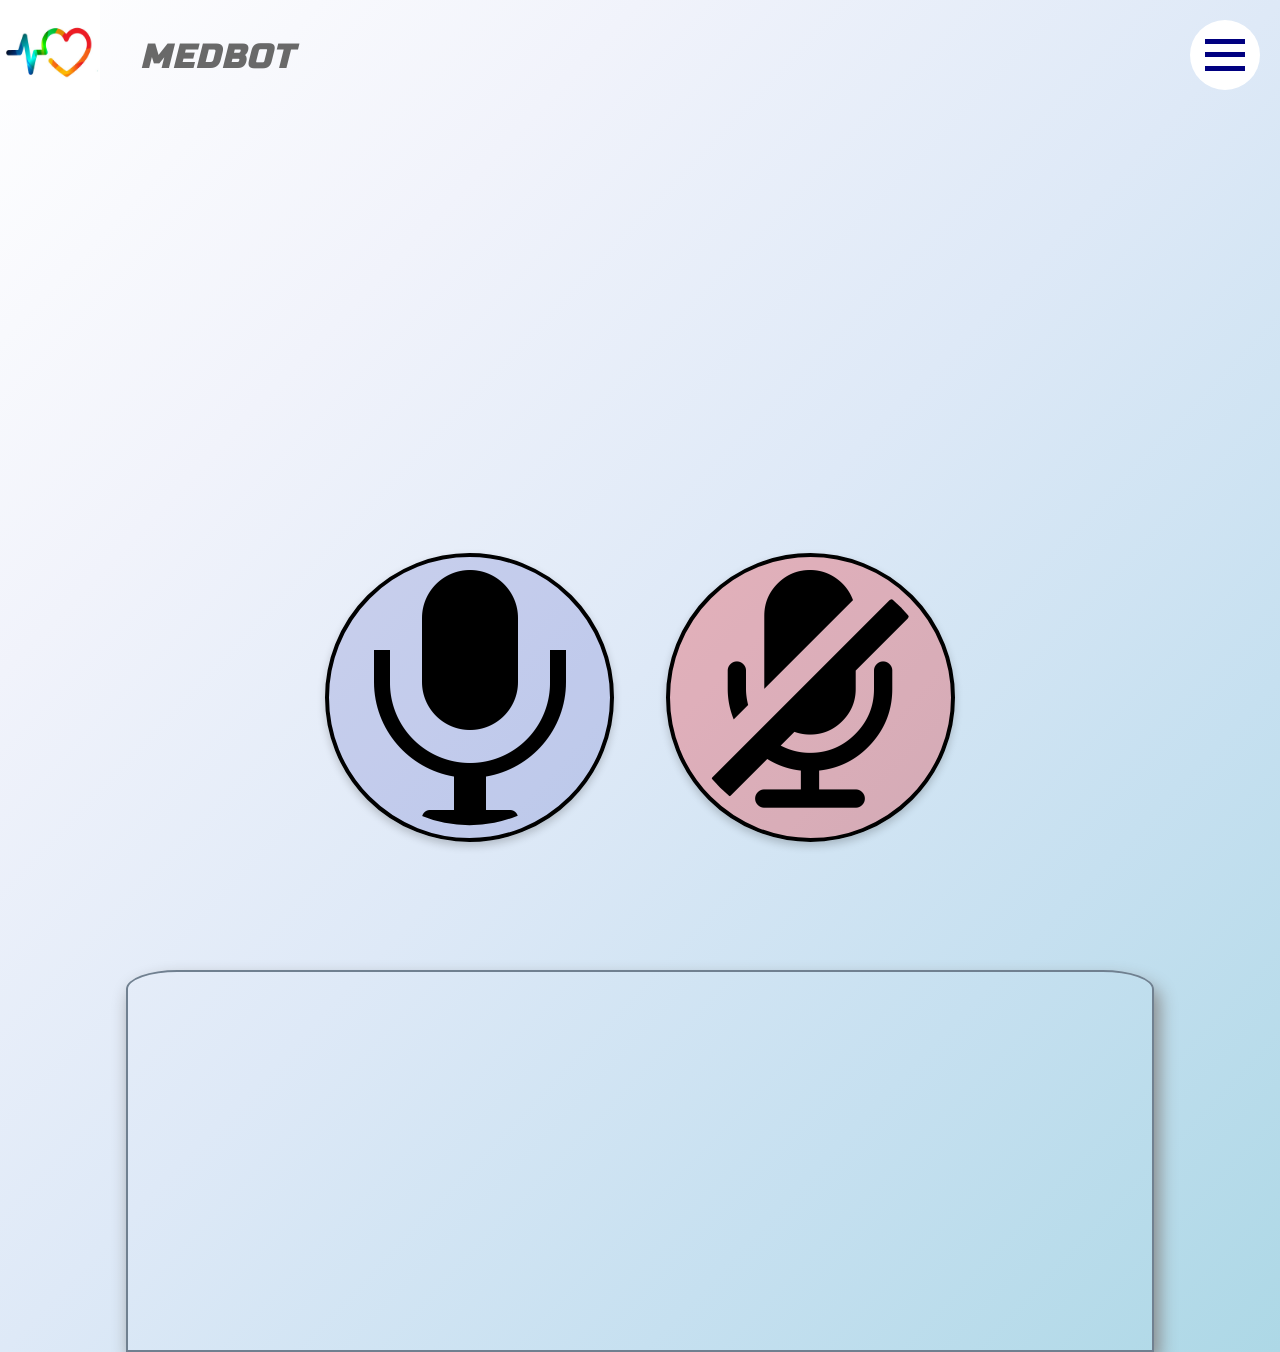
<file: Hope_Hackathon/HTML/index.html>
<!DOCTYPE html>
<html lang="en">
<head>
    <meta charset="UTF-8">
    <meta name="viewport" content="width=device-width, initial-scale=1.0">
    <link rel="stylesheet" type="text/css" href="../CSS/styles.css">
    <link rel="stylesheet" href="https://use.fontawesome.com/releases/v5.6.1/css/all.css" integrity="sha384-gfdkjb5BdAXd+lj+gudLWI+BXq4IuLW5IT+brZEZsLFm++aCMlF1V92rMkPaX4PP" crossorigin="anonymous">
    <link href="https://fonts.googleapis.com/css?family=Russo+One&display=swap" rel="stylesheet">
    <title>Document</title>
</head>
<body>
    <!-- Nav Bar and Logo -->
    <header>
        <div class="logo--wrapper">
            <img src="../Images/HackathonLogo.jpg" alt="logo" class="logo">
        </div>

        <div class = "logo-name">
            <h2>MEDBOT</h2>
           </div>

        <nav class="navbar">
            <div class="hamburger--container">
                <div class="hamburger--line line--1"></div>
                <div class="hamburger--line line--2"></div>
                <div class="hamburger--line line--3"></div>
            </div>

            <ul class="ul--navlinks">
                <li><a href="#">Medical Records</a></li>
                <li><a href="#">Doctors Info</a></li>
                <li><a href="#">Schedule Appointments</a></li>
                <li><a href="#">Emergency</a></li>
            </ul>
        </nav>
    </header>
    
    <!-- Button to start recording your voice -->
    <div class="img_wrapper">
        <img class="microphone" id="mic-start" src="../Images/microphone.png" alt="Microphone Icon">
        <img class="microphone not-listening" id="mic-stop" src="../Images/mute_mic.png" alt="Mute Mic Icon">
    </div>

    <!-- Box where the chat log will take place -->
    <div class="chat_wrapper">
        <div class="chat_messages"></div>
        <div id="msg" class="msg">
            <!-- <span class="box"></span> -->
        </div>
    </div>

    <script>
        /*Nav Bar animation*/
        const hamburgerIcon = document.querySelector(".hamburger--container")
        const navBar = document.querySelector(".navbar")

      hamburgerIcon.addEventListener('click', () => {
      navBar.classList.toggle("change")
})
        /*Microphone listening toggle*/
        const wrapper = document.querySelector('.img_wrapper')
        const listeningIn = document.querySelector('#mic-start');
        const stoplisteningIn = document.querySelector('#mic-stop');
         
        listeningIn.addEventListener('click', () => {
            listeningIn.classList.add("listening")
            stoplisteningIn.classList.remove("not-listening")
        })

        stoplisteningIn.addEventListener('click', () => {
            stoplisteningIn.classList.add("not-listening")
            listeningIn.classList.remove("listening")
        })
    </script>
    <script src="../JavaScript/speech.js"></script>
</body>
</html>
</file>
<file: Hope_Hackathon/CSS/styles.css>
body {
    margin: 0;
    height: 100%;
    width: 100%;
    background-image: linear-gradient(to right bottom, #FFFFFF, #F1F3FB, #DEE9F7, #C6E0F0, #ADD8E6);
}

/* **********
Nav Bar and Logo styling
********** */
header{
    display: grid;
    grid-template-columns: 100px auto auto ;
}
.logo {
    height: 100px;
    width: 100px ;
    margin-top: 0;
}
.logo--wrapper{
    width: 100px ;
    height: 100px ;
}
.logo-name{
    font-family: 'Russo One' ;
    margin : 0 ;
    font-weight: bold;
    font-style: italic;
    padding-top: 10px ;
    padding-left: 40px;
    font-size: 22px ;
    letter-spacing: 2px;
    color: #696969 ;
}
.navbar{
    display: flex;
    flex-direction: column;
    list-style: none;
    justify-content: center;
    align-items: center;
    background-color: #A6BFBF;
    width:300px;
    height:100%;
    position: fixed;
    top: 0;
    right: -300px;
    margin:0;
    transition: right .5s cubic-bezier(1,0,0,1);
    border-radius: 0;
}
.change{
    width: 100vw;
    border-radius: 0;
    opacity: 90%;
    right: 0 ;
}
.change .line--1{
    transform: rotateZ(-405deg) translate(-11px, 9px);
}
.change .line--2{
    opacity: 0;
}
.change .line--3{
    transform: rotateZ(405deg) translate(-10px, -8px);
}
.change .hamburger--container{
    background-color: transparent;
    transition: ease-in-out .5s;
}
.hamburger--container{
    position: fixed;
    background-color: white;
    width: 40px;
    height:40px;
    top: 20px;
    right: 20px;
    padding: 15px;
    border-radius: 100%;
    display: flex;
    flex-direction: column;
    align-items: center;
    justify-content: space-around;
}
.hamburger--line{
    background-color:#000080;
    width:100%;
    height: 5px;
}
.ul--navlinks li{
    margin:50px;
    text-align: center;
    list-style: none ;
}
.ul--navlinks li a{
    color: white   ;
    font-size: 1.2rem;
    text-decoration: none;
    text-transform: uppercase;
}
.ul--navlinks li a:hover{
    box-shadow: 1px 1px 20px #FFFFFF;
    border-radius : 20px ;
    animation: 100ms ease-in-out infinite ;
}

/* **********
Styling of the microphone button
********** */
.img_wrapper{
    display: flex;
    justify-content: center;
    align-items: center;
    margin: 0;
    margin-top: 35%
}
.microphone {
    width: 20%;
    margin: 0 2%;
    border: .5vh solid black;;
    border-radius: 50%;
    padding: 1%;
    box-shadow: 0 4px 8px 0 rgba(0,0,0,0.2);
    background-color: rgba(64, 76, 185, 0.2);
}
.listening {
    background-color:rgba(87, 214, 104, 0.281);
}
.not-listening {
    background-color: rgba(231, 14, 14, 0.26);
}

/* **********
 Display of the chat box
********** */
.chat_wrapper{
    margin-top: 10%;
    display: flex;
    flex-direction: column;
    justify-content: center;
    align-items: center;
    height: 100%;
}
.chat_messages{
    border: .25vh solid #708090;
    border-radius: 5% 5% 0 0;
    box-shadow: 5px 10px 18px #888888;
    width: 80%;
    height: 42vh;
}

/* **********
 Display of the message box
********** */
.msg{
    font-size: 1.5rem;
    text-align: center;
}
.box{
    border: .25vh solid #708090;
    box-shadow: 5px 10px 18px #888888;
    display: inline-block;
    font-size: 1.25rem;
    margin: 0 ;
    padding: 10px;
    border-radius: 0 0 10% 10%;
}
</file>
